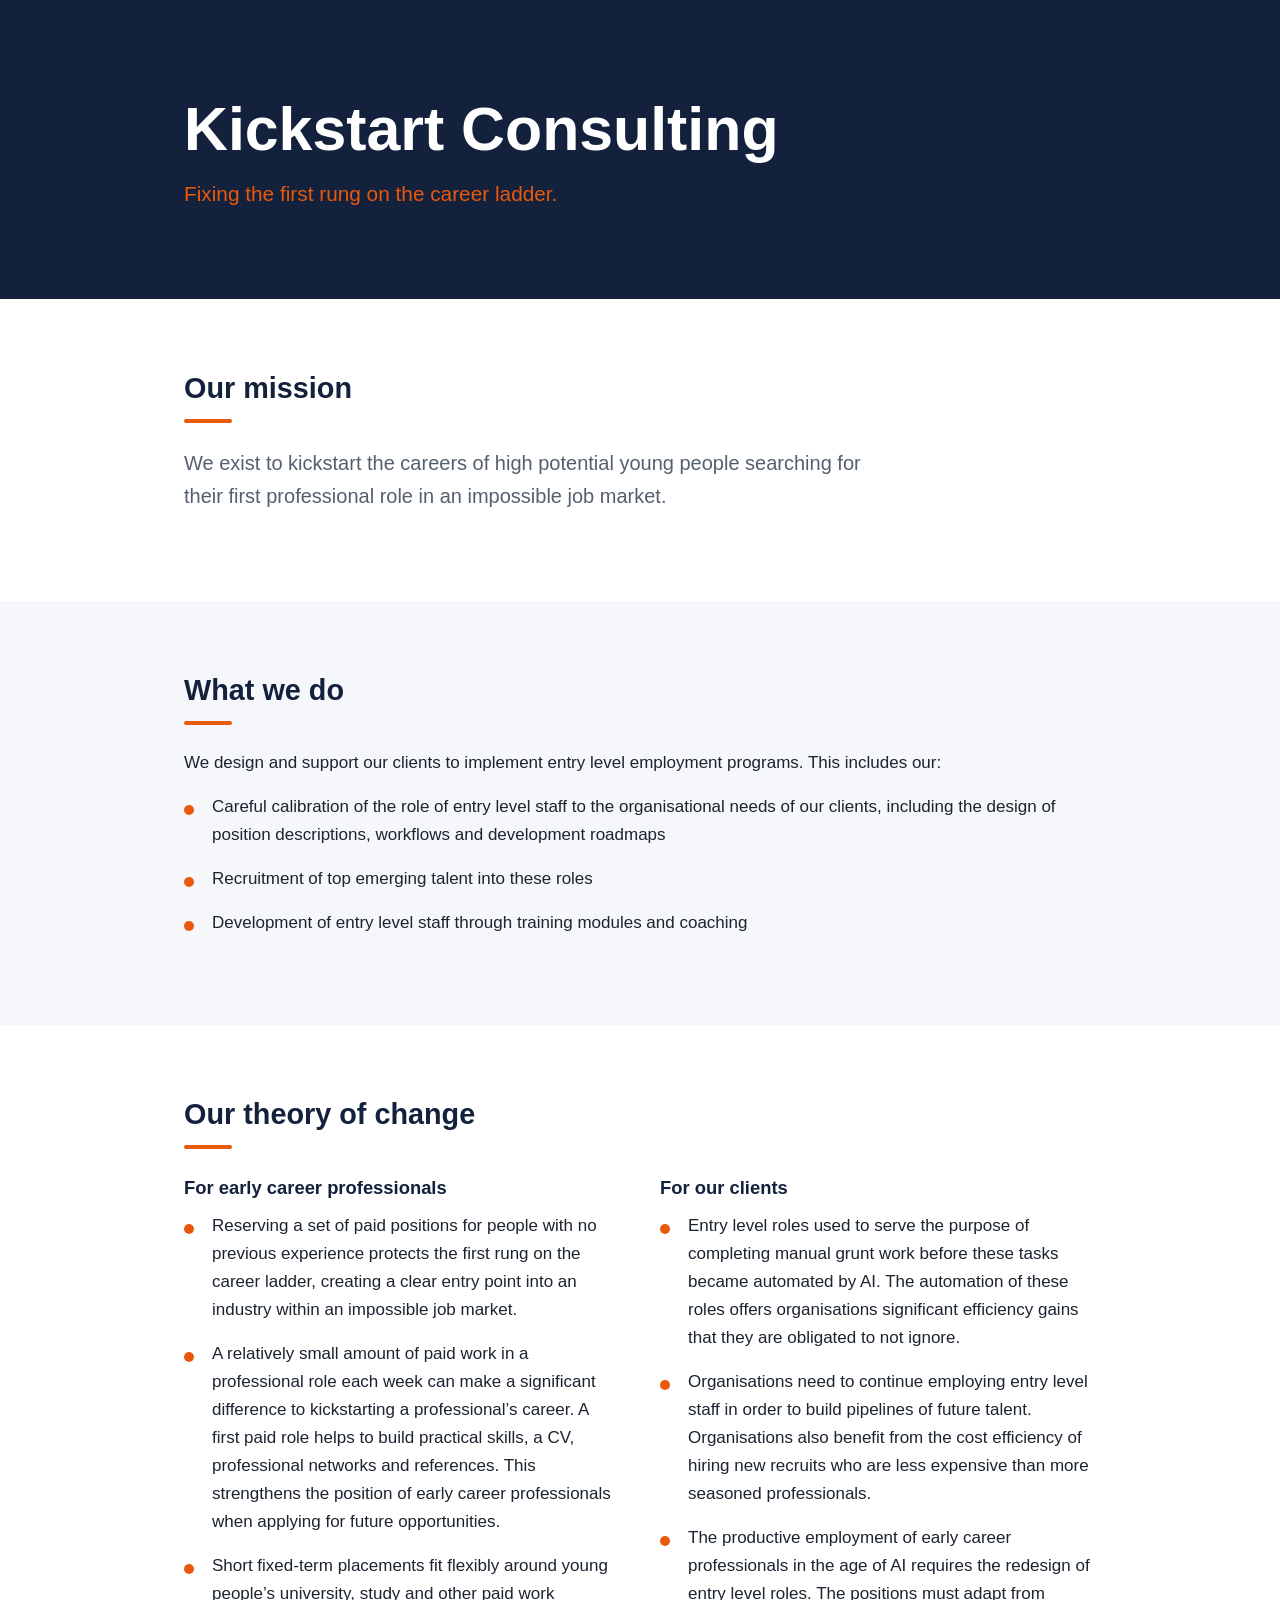
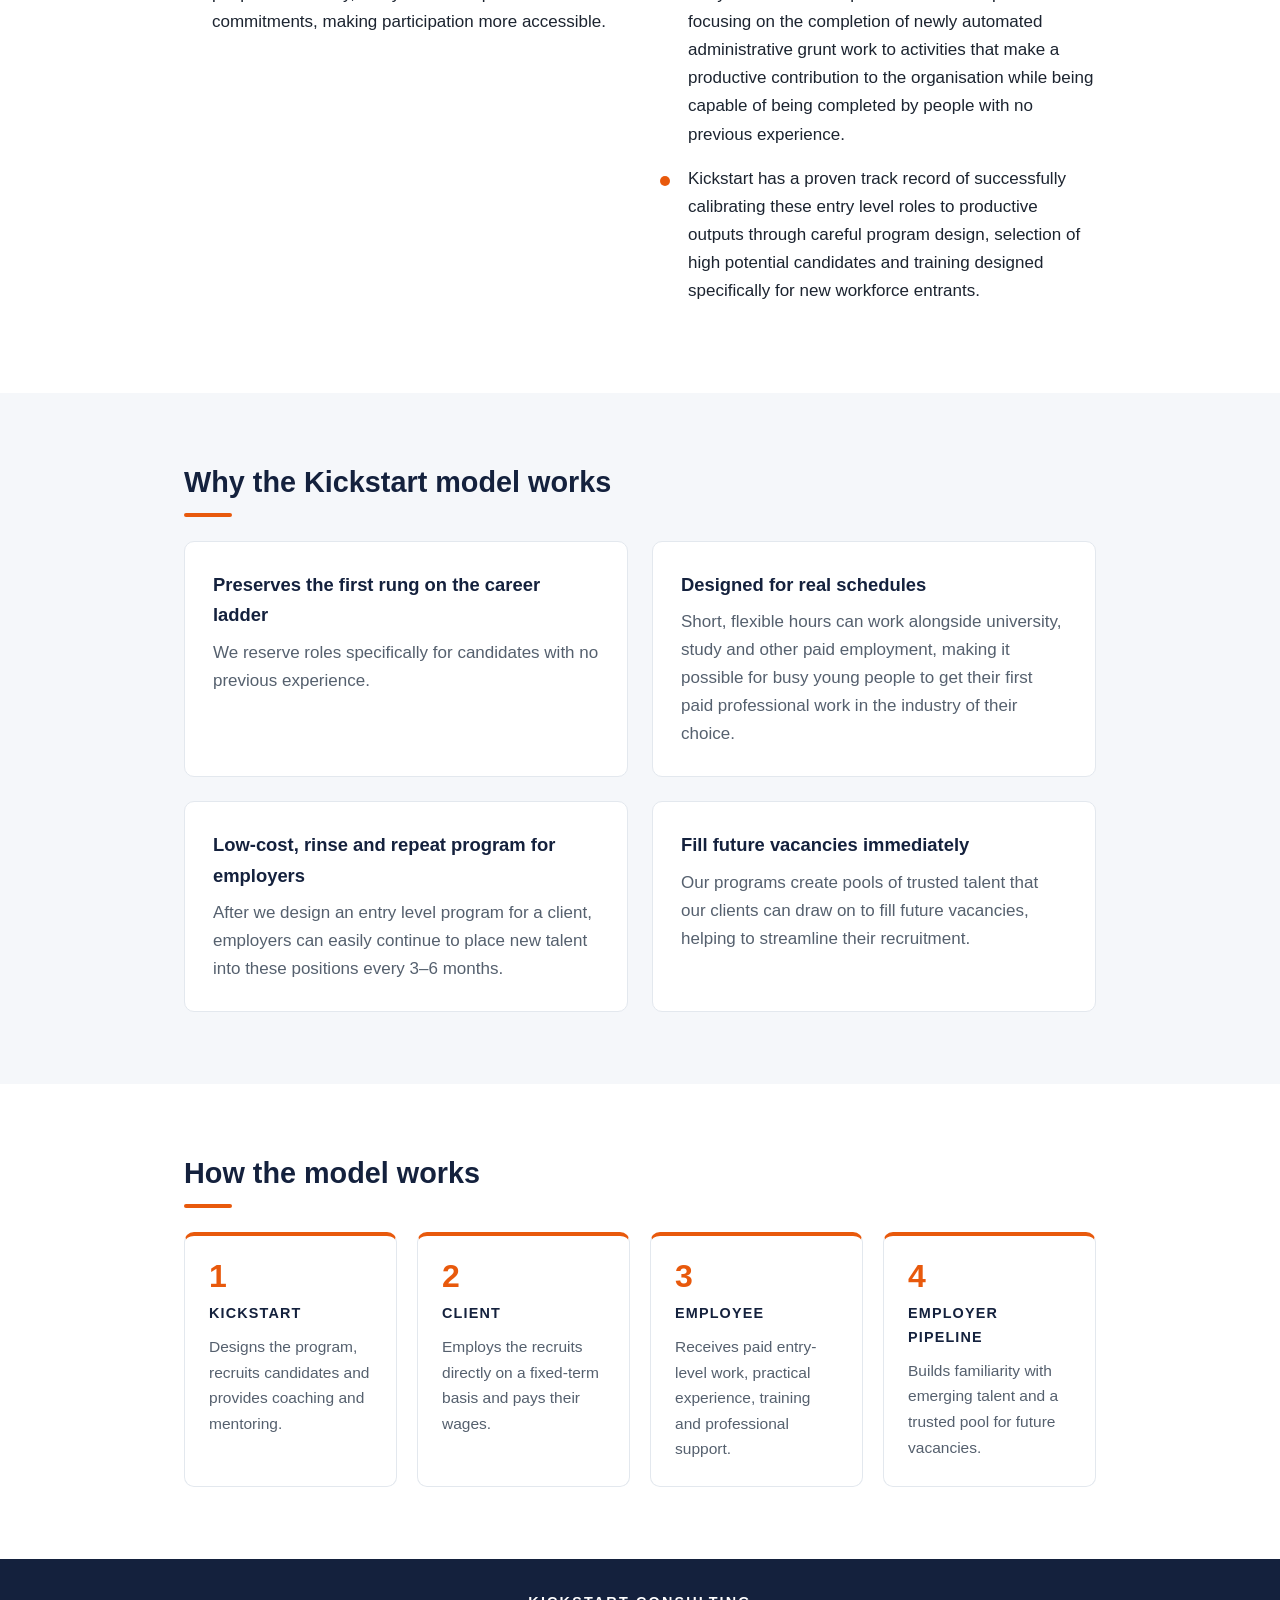
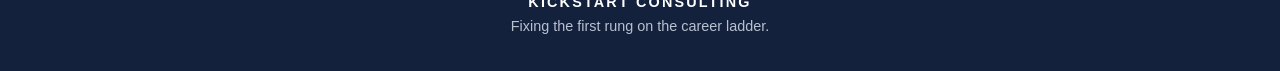
<file: files/index.html>
<!DOCTYPE html>
<html lang="en-AU">
<head>
<meta charset="UTF-8">
<meta name="viewport" content="width=device-width, initial-scale=1">
<title>Kickstart Consulting | Fixing the first rung on the career ladder</title>
<meta name="description" content="Kickstart Consulting designs and supports entry level employment programs that kickstart the careers of high potential young people.">
<link rel="stylesheet" href="style.css">
</head>
<body>

<header class="hero">
  <div class="container">
    <h1>Kickstart Consulting</h1>
    <p class="tagline">Fixing the first rung on the career ladder.</p>
  </div>
</header>

<main>

  <section>
    <div class="container">
      <h2>Our mission</h2>
      <p class="lead">We exist to kickstart the careers of high potential young people searching for their first professional role in an impossible job market.</p>
    </div>
  </section>

  <section class="alt">
    <div class="container">
      <h2>What we do</h2>
      <p>We design and support our clients to implement entry level employment programs. This includes our:</p>
      <ul class="list">
        <li>Careful calibration of the role of entry level staff to the organisational needs of our clients, including the design of position descriptions, workflows and development roadmaps</li>
        <li>Recruitment of top emerging talent into these roles</li>
        <li>Development of entry level staff through training modules and coaching</li>
      </ul>
    </div>
  </section>

  <section>
    <div class="container">
      <h2>Our theory of change</h2>
      <div class="columns">
        <div>
          <h3>For early career professionals</h3>
          <ul class="list">
            <li>Reserving a set of paid positions for people with no previous experience protects the first rung on the career ladder, creating a clear entry point into an industry within an impossible job market.</li>
            <li>A relatively small amount of paid work in a professional role each week can make a significant difference to kickstarting a professional’s career. A first paid role helps to build practical skills, a CV, professional networks and references. This strengthens the position of early career professionals when applying for future opportunities.</li>
            <li>Short fixed-term placements fit flexibly around young people’s university, study and other paid work commitments, making participation more accessible.</li>
          </ul>
        </div>
        <div>
          <h3>For our clients</h3>
          <ul class="list">
            <li>Entry level roles used to serve the purpose of completing manual grunt work before these tasks became automated by AI. The automation of these roles offers organisations significant efficiency gains that they are obligated to not ignore.</li>
            <li>Organisations need to continue employing entry level staff in order to build pipelines of future talent. Organisations also benefit from the cost efficiency of hiring new recruits who are less expensive than more seasoned professionals.</li>
            <li>The productive employment of early career professionals in the age of AI requires the redesign of entry level roles. The positions must adapt from focusing on the completion of newly automated administrative grunt work to activities that make a productive contribution to the organisation while being capable of being completed by people with no previous experience.</li>
            <li>Kickstart has a proven track record of successfully calibrating these entry level roles to productive outputs through careful program design, selection of high potential candidates and training designed specifically for new workforce entrants.</li>
          </ul>
        </div>
      </div>
    </div>
  </section>

  <section class="alt">
    <div class="container">
      <h2>Why the Kickstart model works</h2>
      <div class="card-grid">
        <div class="card">
          <h3>Preserves the first rung on the career ladder</h3>
          <p>We reserve roles specifically for candidates with no previous experience.</p>
        </div>
        <div class="card">
          <h3>Designed for real schedules</h3>
          <p>Short, flexible hours can work alongside university, study and other paid employment, making it possible for busy young people to get their first paid professional work in the industry of their choice.</p>
        </div>
        <div class="card">
          <h3>Low-cost, rinse and repeat program for employers</h3>
          <p>After we design an entry level program for a client, employers can easily continue to place new talent into these positions every 3–6 months.</p>
        </div>
        <div class="card">
          <h3>Fill future vacancies immediately</h3>
          <p>Our programs create pools of trusted talent that our clients can draw on to fill future vacancies, helping to streamline their recruitment.</p>
        </div>
      </div>
    </div>
  </section>

  <section>
    <div class="container">
      <h2>How the model works</h2>
      <div class="steps">
        <div class="step">
          <div class="num">1</div>
          <div class="title">KICKSTART</div>
          <p>Designs the program, recruits candidates and provides coaching and mentoring.</p>
        </div>
        <div class="step">
          <div class="num">2</div>
          <div class="title">CLIENT</div>
          <p>Employs the recruits directly on a fixed-term basis and pays their wages.</p>
        </div>
        <div class="step">
          <div class="num">3</div>
          <div class="title">EMPLOYEE</div>
          <p>Receives paid entry-level work, practical experience, training and professional support.</p>
        </div>
        <div class="step">
          <div class="num">4</div>
          <div class="title">EMPLOYER PIPELINE</div>
          <p>Builds familiarity with emerging talent and a trusted pool for future vacancies.</p>
        </div>
      </div>
    </div>
  </section>

</main>

<footer>
  <div class="container">
    <strong>KICKSTART CONSULTING</strong><br>
    Fixing the first rung on the career ladder.
  </div>
</footer>

</body>
</html>
</file>
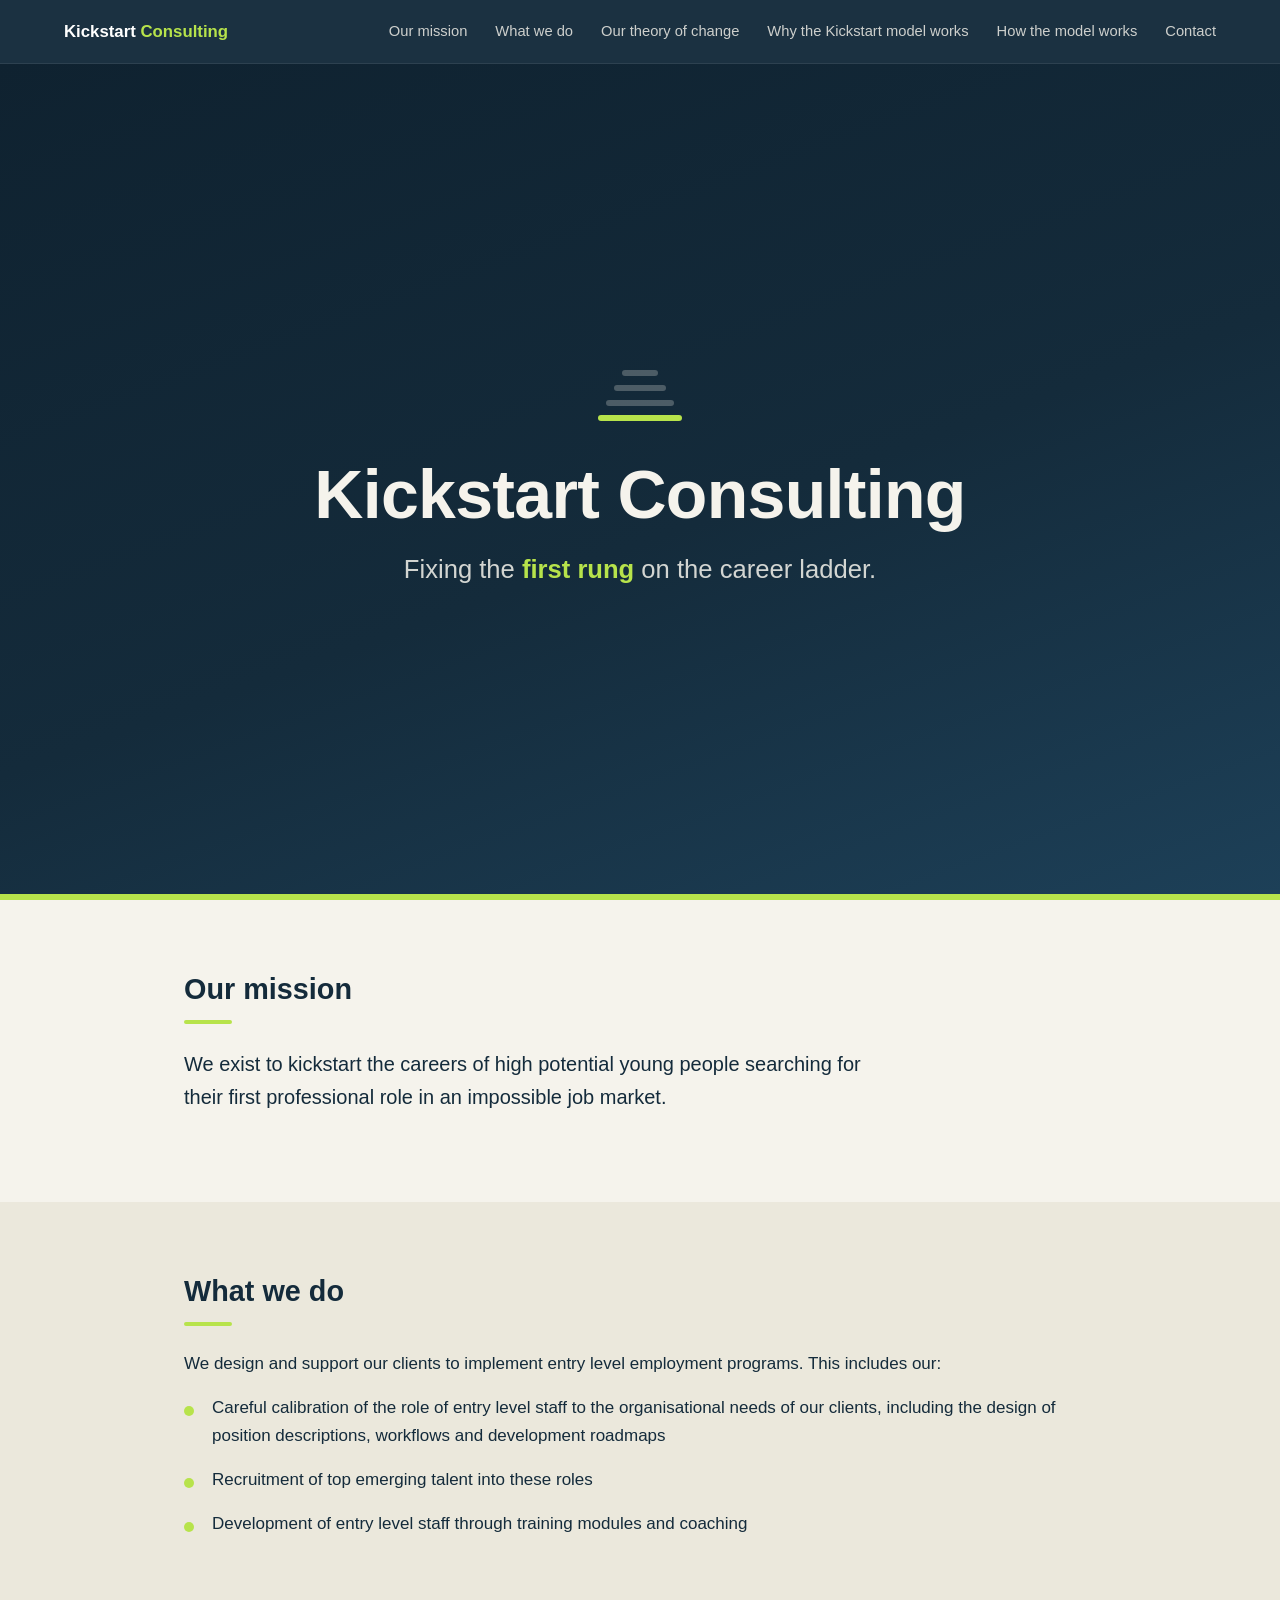
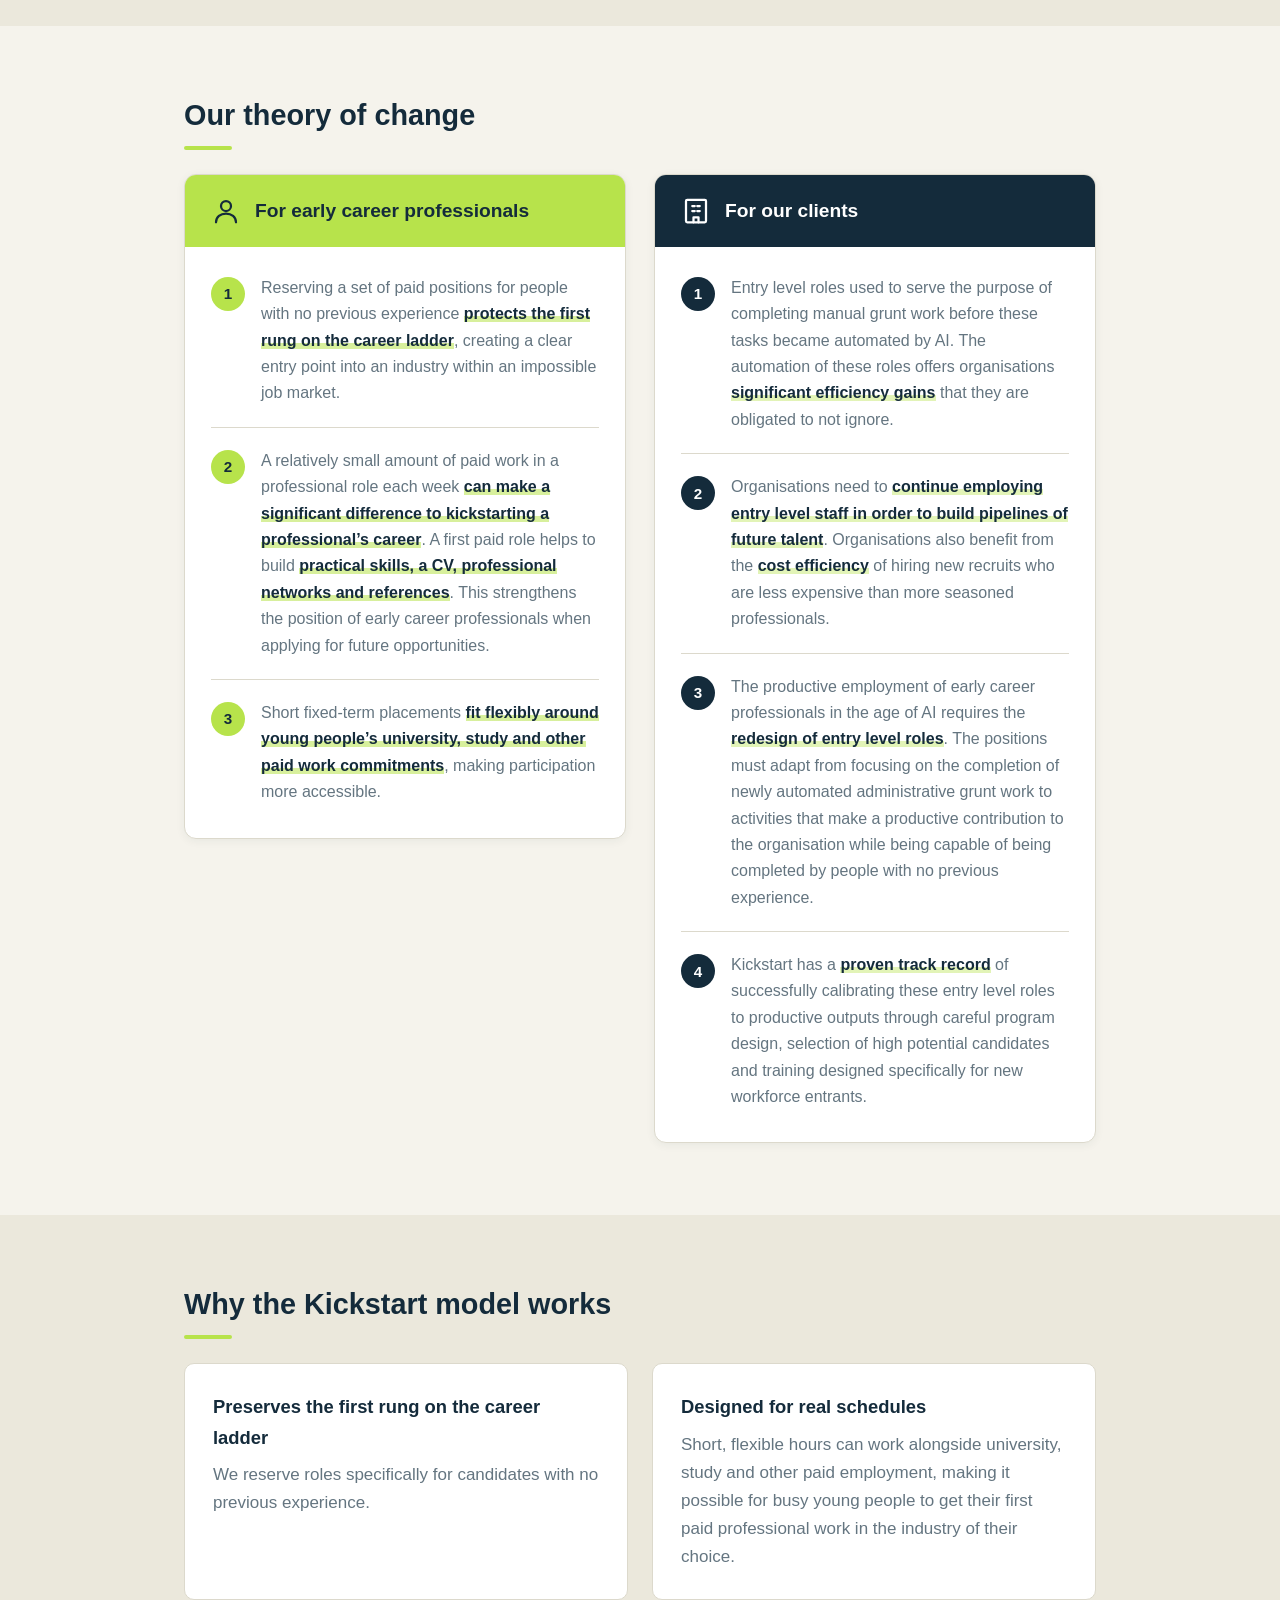
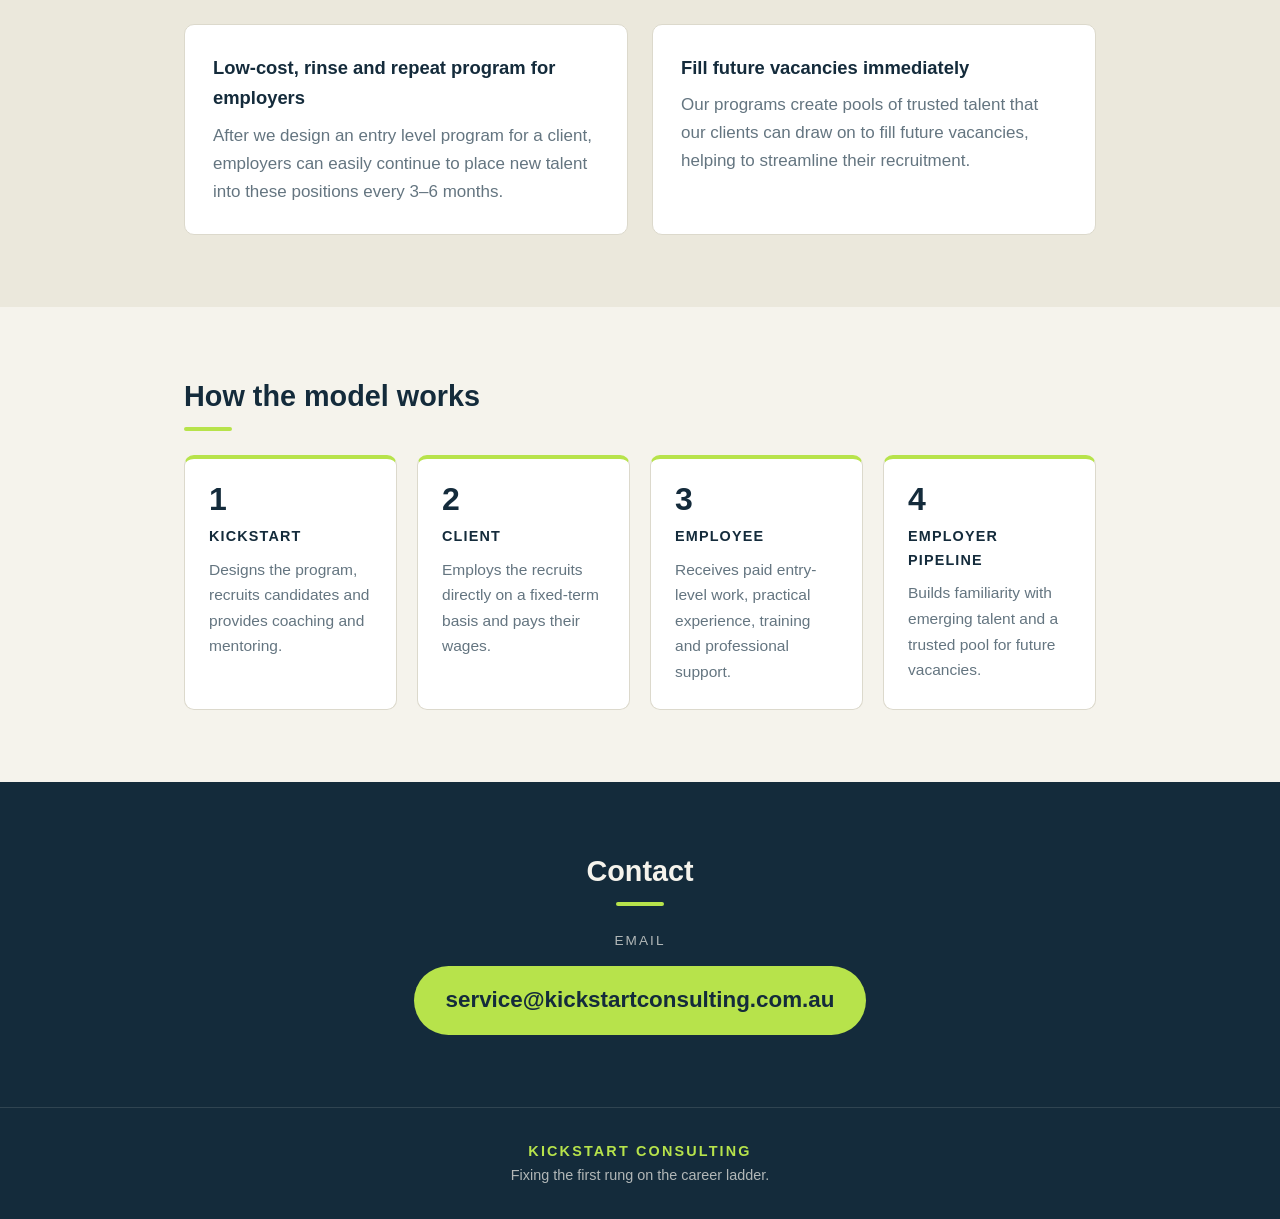
<file: kickstart-website 2/index.html>
<!DOCTYPE html>
<html lang="en-AU">
<head>
<meta charset="UTF-8">
<meta name="viewport" content="width=device-width, initial-scale=1">
<title>Kickstart Consulting | Fixing the first rung on the career ladder</title>
<meta name="description" content="Kickstart Consulting designs and supports entry level employment programs that kickstart the careers of high potential young people.">
<link rel="stylesheet" href="style.css">
</head>
<body>

<nav class="topnav" aria-label="Main">
  <div class="bar">
    <a class="logo" href="#top">Kickstart <span>Consulting</span></a>
    <input type="checkbox" id="menu-toggle" aria-hidden="true">
    <label class="burger" for="menu-toggle" aria-label="Toggle menu"><i></i></label>
    <ul>
      <li><a href="#mission">Our mission</a></li>
      <li><a href="#what-we-do">What we do</a></li>
      <li><a href="#theory-of-change">Our theory of change</a></li>
      <li><a href="#why-it-works">Why the Kickstart model works</a></li>
      <li><a href="#how-it-works">How the model works</a></li>
      <li><a href="#contact">Contact</a></li>
    </ul>
  </div>
</nav>

<header class="hero" id="top">
  <div class="container">
    <div class="rungs" aria-hidden="true"><span></span><span></span><span></span><span></span></div>
    <h1>Kickstart Consulting</h1>
    <p class="tagline">Fixing the <em>first rung</em> on the career ladder.</p>
  </div>
</header>

<main>

  <section id="mission">
    <div class="container">
      <h2>Our mission</h2>
      <p class="lead">We exist to kickstart the careers of high potential young people searching for their first professional role in an impossible job market.</p>
    </div>
  </section>

  <section id="what-we-do" class="alt">
    <div class="container">
      <h2>What we do</h2>
      <p>We design and support our clients to implement entry level employment programs. This includes our:</p>
      <ul class="list">
        <li>Careful calibration of the role of entry level staff to the organisational needs of our clients, including the design of position descriptions, workflows and development roadmaps</li>
        <li>Recruitment of top emerging talent into these roles</li>
        <li>Development of entry level staff through training modules and coaching</li>
      </ul>
    </div>
  </section>

  <section id="theory-of-change">
    <div class="container">
      <h2>Our theory of change</h2>
      <div class="toc">
        <div class="panel panel-people">
          <div class="panel-head">
            <svg viewBox="0 0 24 24" width="30" height="30" fill="none" stroke="currentColor" stroke-width="1.8" stroke-linecap="round" stroke-linejoin="round" aria-hidden="true"><circle cx="12" cy="8" r="4"/><path d="M4 21c0-4.4 3.6-7 8-7s8 2.6 8 7"/></svg>
            <h3>For early career professionals</h3>
          </div>
          <ol class="points">
            <li><span class="n">1</span><p>Reserving a set of paid positions for people with no previous experience <strong>protects the first rung on the career ladder</strong>, creating a clear entry point into an industry within an impossible job market.</p></li>
            <li><span class="n">2</span><p>A relatively small amount of paid work in a professional role each week <strong>can make a significant difference to kickstarting a professional’s career</strong>. A first paid role helps to build <strong>practical skills, a CV, professional networks and references</strong>. This strengthens the position of early career professionals when applying for future opportunities.</p></li>
            <li><span class="n">3</span><p>Short fixed-term placements <strong>fit flexibly around young people’s university, study and other paid work commitments</strong>, making participation more accessible.</p></li>
          </ol>
        </div>

        <div class="panel panel-clients">
          <div class="panel-head">
            <svg viewBox="0 0 24 24" width="30" height="30" fill="none" stroke="currentColor" stroke-width="1.8" stroke-linecap="round" stroke-linejoin="round" aria-hidden="true"><rect x="4" y="3" width="16" height="18" rx="1"/><path d="M9 8h2M13 8h2M9 12h2M13 12h2M10 21v-4h4v4"/></svg>
            <h3>For our clients</h3>
          </div>
          <ol class="points">
            <li><span class="n">1</span><p>Entry level roles used to serve the purpose of completing manual grunt work before these tasks became automated by AI. The automation of these roles offers organisations <strong>significant efficiency gains</strong> that they are obligated to not ignore.</p></li>
            <li><span class="n">2</span><p>Organisations need to <strong>continue employing entry level staff in order to build pipelines of future talent</strong>. Organisations also benefit from the <strong>cost efficiency</strong> of hiring new recruits who are less expensive than more seasoned professionals.</p></li>
            <li><span class="n">3</span><p>The productive employment of early career professionals in the age of AI requires the <strong>redesign of entry level roles</strong>. The positions must adapt from focusing on the completion of newly automated administrative grunt work to activities that make a productive contribution to the organisation while being capable of being completed by people with no previous experience.</p></li>
            <li><span class="n">4</span><p>Kickstart has a <strong>proven track record</strong> of successfully calibrating these entry level roles to productive outputs through careful program design, selection of high potential candidates and training designed specifically for new workforce entrants.</p></li>
          </ol>
        </div>
      </div>
    </div>
  </section>

  <section id="why-it-works" class="alt">
    <div class="container">
      <h2>Why the Kickstart model works</h2>
      <div class="card-grid">
        <div class="card">
          <h3>Preserves the first rung on the career ladder</h3>
          <p>We reserve roles specifically for candidates with no previous experience.</p>
        </div>
        <div class="card">
          <h3>Designed for real schedules</h3>
          <p>Short, flexible hours can work alongside university, study and other paid employment, making it possible for busy young people to get their first paid professional work in the industry of their choice.</p>
        </div>
        <div class="card">
          <h3>Low-cost, rinse and repeat program for employers</h3>
          <p>After we design an entry level program for a client, employers can easily continue to place new talent into these positions every 3–6 months.</p>
        </div>
        <div class="card">
          <h3>Fill future vacancies immediately</h3>
          <p>Our programs create pools of trusted talent that our clients can draw on to fill future vacancies, helping to streamline their recruitment.</p>
        </div>
      </div>
    </div>
  </section>

  <section id="how-it-works">
    <div class="container">
      <h2>How the model works</h2>
      <div class="steps">
        <div class="step">
          <div class="num">1</div>
          <div class="title">KICKSTART</div>
          <p>Designs the program, recruits candidates and provides coaching and mentoring.</p>
        </div>
        <div class="step">
          <div class="num">2</div>
          <div class="title">CLIENT</div>
          <p>Employs the recruits directly on a fixed-term basis and pays their wages.</p>
        </div>
        <div class="step">
          <div class="num">3</div>
          <div class="title">EMPLOYEE</div>
          <p>Receives paid entry-level work, practical experience, training and professional support.</p>
        </div>
        <div class="step">
          <div class="num">4</div>
          <div class="title">EMPLOYER PIPELINE</div>
          <p>Builds familiarity with emerging talent and a trusted pool for future vacancies.</p>
        </div>
      </div>
    </div>
  </section>

  <section class="contact" id="contact">
    <div class="container">
      <h2>Contact</h2>
      <p class="label">Email</p>
      <a class="email" href="mailto:service@kickstartconsulting.com.au">service@kickstartconsulting.com.au</a>
    </div>
  </section>

</main>

<footer>
  <div class="container">
    <strong>KICKSTART CONSULTING</strong><br>
    Fixing the first rung on the career ladder.
  </div>
</footer>

<script src="script.js" defer></script>
</body>
</html>
</file>
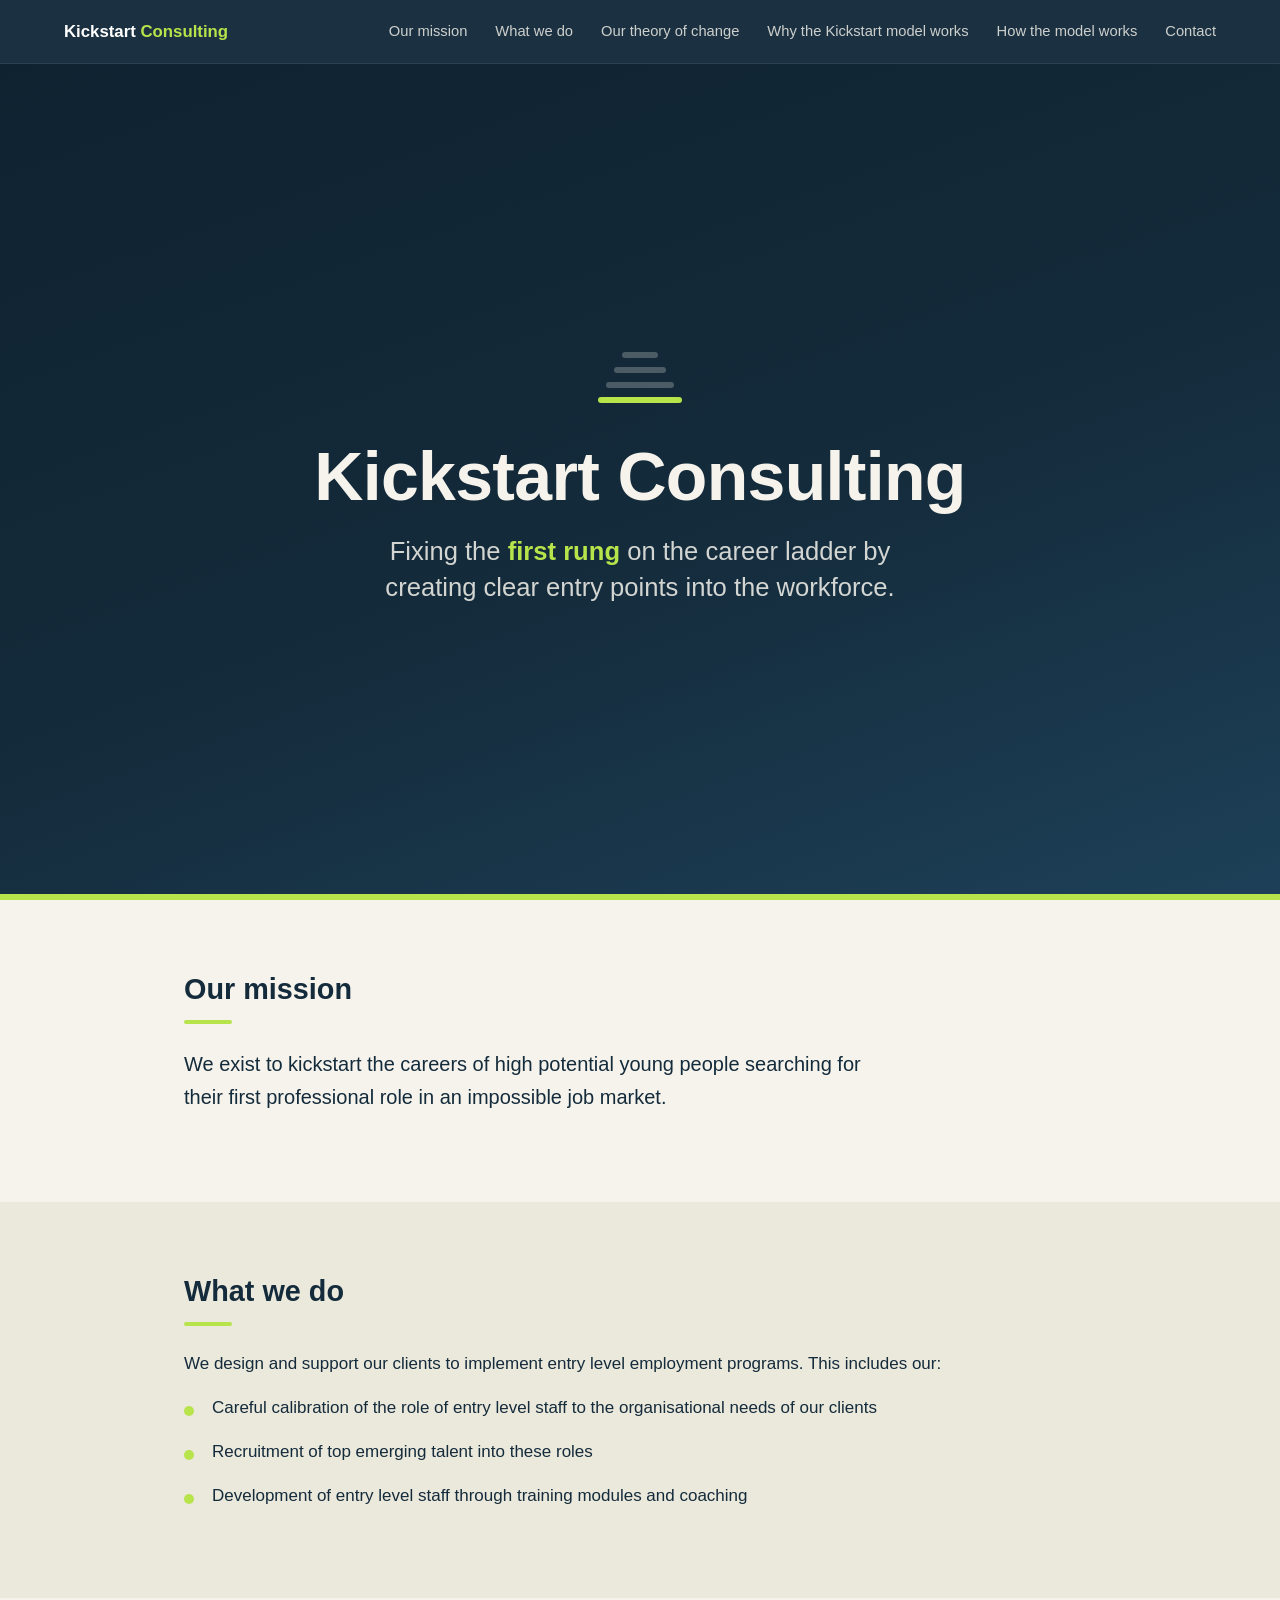
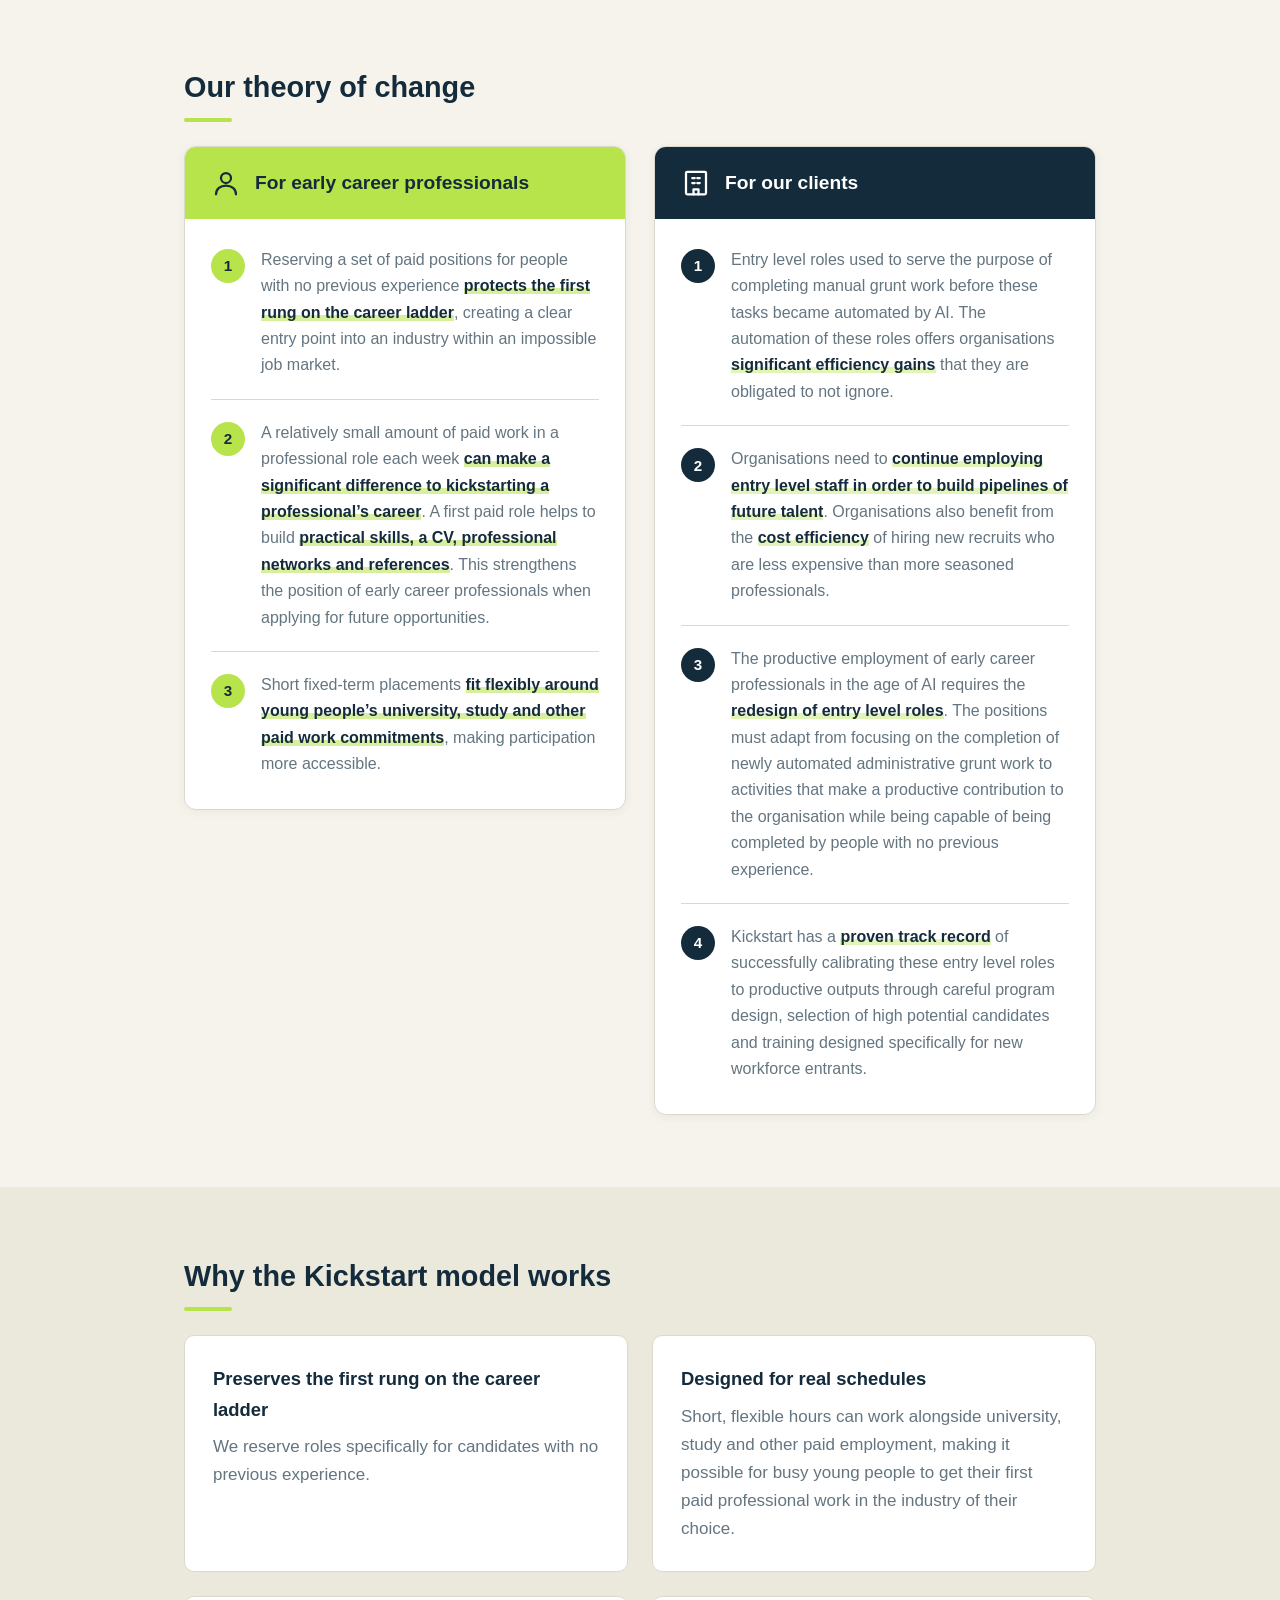
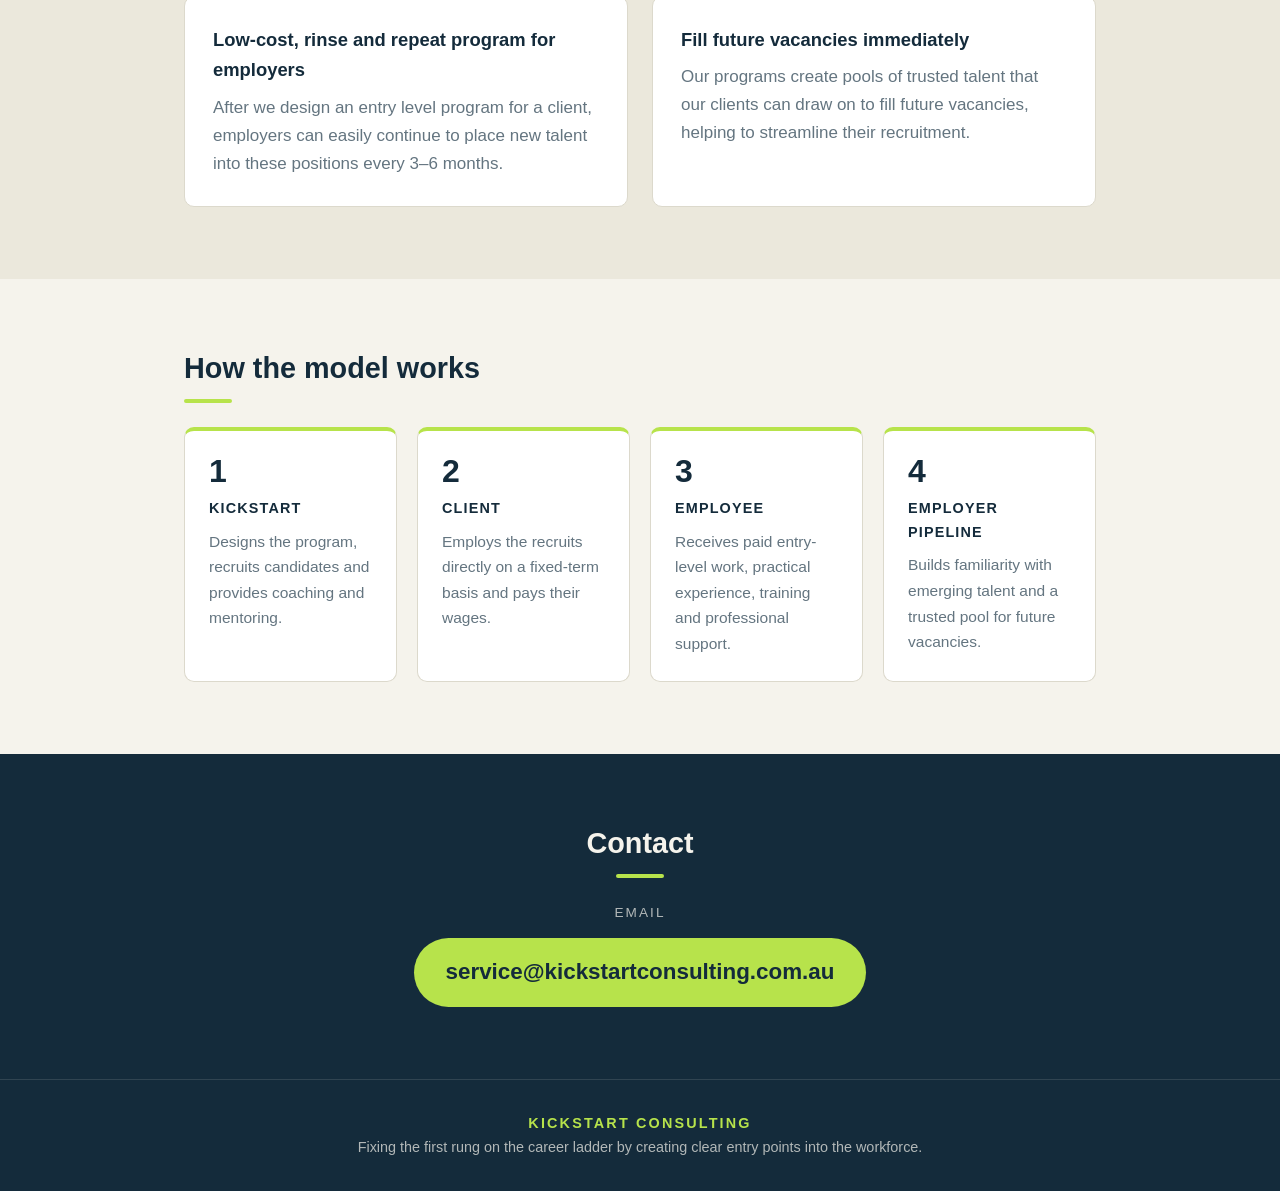
<file: kickstart-website 3/index.html>
<!DOCTYPE html>
<html lang="en-AU">
<head>
<meta charset="UTF-8">
<meta name="viewport" content="width=device-width, initial-scale=1">
<title>Kickstart Consulting | Fixing the first rung on the career ladder</title>
<meta name="description" content="Kickstart Consulting designs and supports entry level employment programs that kickstart the careers of high potential young people.">
<link rel="stylesheet" href="style.css">
</head>
<body>

<nav class="topnav" aria-label="Main">
  <div class="bar">
    <a class="logo" href="#top">Kickstart <span>Consulting</span></a>
    <input type="checkbox" id="menu-toggle" aria-hidden="true">
    <label class="burger" for="menu-toggle" aria-label="Toggle menu"><i></i></label>
    <ul>
      <li><a href="#mission">Our mission</a></li>
      <li><a href="#what-we-do">What we do</a></li>
      <li><a href="#theory-of-change">Our theory of change</a></li>
      <li><a href="#why-it-works">Why the Kickstart model works</a></li>
      <li><a href="#how-it-works">How the model works</a></li>
      <li><a href="#contact">Contact</a></li>
    </ul>
  </div>
</nav>

<header class="hero" id="top">
  <div class="container">
    <div class="rungs" aria-hidden="true"><span></span><span></span><span></span><span></span></div>
    <h1>Kickstart Consulting</h1>
    <p class="tagline">Fixing the <em>first rung</em> on the career ladder by creating clear entry points into the workforce.</p>
  </div>
</header>

<main>

  <section id="mission">
    <div class="container">
      <h2>Our mission</h2>
      <p class="lead">We exist to kickstart the careers of high potential young people searching for their first professional role in an impossible job market.</p>
    </div>
  </section>

  <section id="what-we-do" class="alt">
    <div class="container">
      <h2>What we do</h2>
      <p>We design and support our clients to implement entry level employment programs. This includes our:</p>
      <ul class="list">
        <li>Careful calibration of the role of entry level staff to the organisational needs of our clients</li>
        <li>Recruitment of top emerging talent into these roles</li>
        <li>Development of entry level staff through training modules and coaching</li>
      </ul>
    </div>
  </section>

  <section id="theory-of-change">
    <div class="container">
      <h2>Our theory of change</h2>
      <div class="toc">
        <div class="panel panel-people">
          <div class="panel-head">
            <svg viewBox="0 0 24 24" width="30" height="30" fill="none" stroke="currentColor" stroke-width="1.8" stroke-linecap="round" stroke-linejoin="round" aria-hidden="true"><circle cx="12" cy="8" r="4"/><path d="M4 21c0-4.4 3.6-7 8-7s8 2.6 8 7"/></svg>
            <h3>For early career professionals</h3>
          </div>
          <ol class="points">
            <li><span class="n">1</span><p>Reserving a set of paid positions for people with no previous experience <strong>protects the first rung on the career ladder</strong>, creating a clear entry point into an industry within an impossible job market.</p></li>
            <li><span class="n">2</span><p>A relatively small amount of paid work in a professional role each week <strong>can make a significant difference to kickstarting a professional’s career</strong>. A first paid role helps to build <strong>practical skills, a CV, professional networks and references</strong>. This strengthens the position of early career professionals when applying for future opportunities.</p></li>
            <li><span class="n">3</span><p>Short fixed-term placements <strong>fit flexibly around young people’s university, study and other paid work commitments</strong>, making participation more accessible.</p></li>
          </ol>
        </div>

        <div class="panel panel-clients">
          <div class="panel-head">
            <svg viewBox="0 0 24 24" width="30" height="30" fill="none" stroke="currentColor" stroke-width="1.8" stroke-linecap="round" stroke-linejoin="round" aria-hidden="true"><rect x="4" y="3" width="16" height="18" rx="1"/><path d="M9 8h2M13 8h2M9 12h2M13 12h2M10 21v-4h4v4"/></svg>
            <h3>For our clients</h3>
          </div>
          <ol class="points">
            <li><span class="n">1</span><p>Entry level roles used to serve the purpose of completing manual grunt work before these tasks became automated by AI. The automation of these roles offers organisations <strong>significant efficiency gains</strong> that they are obligated to not ignore.</p></li>
            <li><span class="n">2</span><p>Organisations need to <strong>continue employing entry level staff in order to build pipelines of future talent</strong>. Organisations also benefit from the <strong>cost efficiency</strong> of hiring new recruits who are less expensive than more seasoned professionals.</p></li>
            <li><span class="n">3</span><p>The productive employment of early career professionals in the age of AI requires the <strong>redesign of entry level roles</strong>. The positions must adapt from focusing on the completion of newly automated administrative grunt work to activities that make a productive contribution to the organisation while being capable of being completed by people with no previous experience.</p></li>
            <li><span class="n">4</span><p>Kickstart has a <strong>proven track record</strong> of successfully calibrating these entry level roles to productive outputs through careful program design, selection of high potential candidates and training designed specifically for new workforce entrants.</p></li>
          </ol>
        </div>
      </div>
    </div>
  </section>

  <section id="why-it-works" class="alt">
    <div class="container">
      <h2>Why the Kickstart model works</h2>
      <div class="card-grid">
        <div class="card">
          <h3>Preserves the first rung on the career ladder</h3>
          <p>We reserve roles specifically for candidates with no previous experience.</p>
        </div>
        <div class="card">
          <h3>Designed for real schedules</h3>
          <p>Short, flexible hours can work alongside university, study and other paid employment, making it possible for busy young people to get their first paid professional work in the industry of their choice.</p>
        </div>
        <div class="card">
          <h3>Low-cost, rinse and repeat program for employers</h3>
          <p>After we design an entry level program for a client, employers can easily continue to place new talent into these positions every 3–6 months.</p>
        </div>
        <div class="card">
          <h3>Fill future vacancies immediately</h3>
          <p>Our programs create pools of trusted talent that our clients can draw on to fill future vacancies, helping to streamline their recruitment.</p>
        </div>
      </div>
    </div>
  </section>

  <section id="how-it-works">
    <div class="container">
      <h2>How the model works</h2>
      <div class="steps">
        <div class="step">
          <div class="num">1</div>
          <div class="title">KICKSTART</div>
          <p>Designs the program, recruits candidates and provides coaching and mentoring.</p>
        </div>
        <div class="step">
          <div class="num">2</div>
          <div class="title">CLIENT</div>
          <p>Employs the recruits directly on a fixed-term basis and pays their wages.</p>
        </div>
        <div class="step">
          <div class="num">3</div>
          <div class="title">EMPLOYEE</div>
          <p>Receives paid entry-level work, practical experience, training and professional support.</p>
        </div>
        <div class="step">
          <div class="num">4</div>
          <div class="title">EMPLOYER PIPELINE</div>
          <p>Builds familiarity with emerging talent and a trusted pool for future vacancies.</p>
        </div>
      </div>
    </div>
  </section>

  <section class="contact" id="contact">
    <div class="container">
      <h2>Contact</h2>
      <p class="label">Email</p>
      <a class="email" href="mailto:service@kickstartconsulting.com.au">service@kickstartconsulting.com.au</a>
    </div>
  </section>

</main>

<footer>
  <div class="container">
    <strong>KICKSTART CONSULTING</strong><br>
    Fixing the first rung on the career ladder by creating clear entry points into the workforce.
  </div>
</footer>

<script src="script.js" defer></script>
</body>
</html>
</file>
<file: files/style.css>
:root {
    --bg: #ffffff;
    --bg-alt: #f5f7fa;
    --text: #1c2430;
    --muted: #55606e;
    --accent: #e8590c;
    --accent-dark: #c2410c;
    --navy: #14213d;
    --border: #e3e8ee;
  }
  * { box-sizing: border-box; margin: 0; padding: 0; }
  html { scroll-behavior: smooth; }
  body {
    font-family: -apple-system, BlinkMacSystemFont, "Segoe UI", Roboto, Helvetica, Arial, sans-serif;
    color: var(--text);
    background: var(--bg);
    line-height: 1.65;
    font-size: 17px;
  }
  .container { max-width: 960px; margin: 0 auto; padding: 0 24px; }
  header.hero {
    background: var(--navy);
    color: #fff;
    padding: 96px 0 88px;
  }
  .hero h1 {
    font-size: clamp(2.2rem, 6vw, 3.8rem);
    line-height: 1.1;
    font-weight: 700;
    letter-spacing: 0;
    margin-bottom: 14px;
  }
  .hero .tagline {
    font-size: clamp(1rem, 2.4vw, 1.3rem);
    color: var(--accent);
    font-weight: 500;
    margin: 0;
  }
  section { padding: 72px 0; }
  section.alt { background: var(--bg-alt); }
  h2 {
    font-size: 1.8rem;
    line-height: 1.25;
    margin-bottom: 24px;
    color: var(--navy);
  }
  h2::after {
    content: "";
    display: block;
    width: 48px;
    height: 4px;
    background: var(--accent);
    margin-top: 12px;
    border-radius: 2px;
  }
  h3 {
    font-size: 1.15rem;
    color: var(--navy);
    margin-bottom: 8px;
  }
  p { margin-bottom: 16px; color: var(--text); }
  p.lead { font-size: 1.25rem; color: var(--muted); max-width: 720px; }
  ul.list { list-style: none; margin-top: 8px; }
  ul.list li {
    position: relative;
    padding-left: 28px;
    margin-bottom: 16px;
  }
  ul.list li::before {
    content: "";
    position: absolute;
    left: 0; top: 0.7em;
    width: 10px; height: 10px;
    background: var(--accent);
    border-radius: 50%;
  }
  .columns {
    display: grid;
    grid-template-columns: repeat(auto-fit, minmax(300px, 1fr));
    gap: 40px;
  }
  .card-grid {
    display: grid;
    grid-template-columns: repeat(auto-fit, minmax(380px, 1fr));
    gap: 24px;
    margin-top: 8px;
  }
  .card {
    background: #fff;
    border: 1px solid var(--border);
    border-radius: 10px;
    padding: 28px;
  }
  .card p { color: var(--muted); margin-bottom: 0; }
  .steps {
    display: grid;
    grid-template-columns: repeat(auto-fit, minmax(200px, 1fr));
    gap: 20px;
    margin-top: 8px;
  }
  .step {
    background: #fff;
    border: 1px solid var(--border);
    border-top: 4px solid var(--accent);
    border-radius: 10px;
    padding: 24px;
  }
  .step .num {
    font-size: 2rem;
    font-weight: 700;
    color: var(--accent);
    line-height: 1;
    margin-bottom: 10px;
  }
  .step .title {
    font-weight: 700;
    letter-spacing: 0.08em;
    font-size: 0.9rem;
    color: var(--navy);
    margin-bottom: 8px;
  }
  .step p { font-size: 0.97rem; color: var(--muted); margin-bottom: 0; }
  footer {
    background: var(--navy);
    color: #b8c1cf;
    padding: 32px 0;
    font-size: 0.9rem;
    text-align: center;
  }
  footer strong { color: #fff; letter-spacing: 0.15em; }
  @media (max-width: 480px) {
    .card-grid { grid-template-columns: 1fr; }
    section { padding: 56px 0; }
  }
</file>
<file: kickstart-website 2/style.css>
:root {
    --bg: #F5F3EC;        /* Warm white */
    --bg-alt: #EBE8DC;
    --text: #142B3B;      /* Deep navy */
    --muted: #647580;     /* Slate grey */
    --accent: #B7E34B;    /* Electric lime */
    --navy: #142B3B;      /* Deep navy */
    --border: #DCD9CC;
  }
  * { box-sizing: border-box; margin: 0; padding: 0; }
  html { scroll-behavior: smooth; }
  body {
    font-family: -apple-system, BlinkMacSystemFont, "Segoe UI", Roboto, Helvetica, Arial, sans-serif;
    color: var(--text);
    background: var(--bg);
    line-height: 1.65;
    font-size: 17px;
  }
  .container { max-width: 960px; margin: 0 auto; padding: 0 24px; }
  section, header.hero { scroll-margin-top: 64px; }
  .topnav {
    position: sticky;
    top: 0;
    z-index: 100;
    height: 64px;
    background: rgba(20,43,59,0.97);
    border-bottom: 1px solid rgba(255,255,255,0.08);
  }
  .topnav .bar {
    max-width: 1200px;
    height: 100%;
    margin: 0 auto;
    padding: 0 24px;
    display: flex;
    align-items: center;
    justify-content: space-between;
  }
  .topnav .logo {
    color: #fff;
    text-decoration: none;
    font-weight: 700;
    font-size: 1.05rem;
    white-space: nowrap;
  }
  .topnav .logo span { color: var(--accent); }
  .topnav ul { list-style: none; display: flex; gap: 28px; }
  .topnav ul a {
    color: rgba(245,243,236,0.82);
    text-decoration: none;
    font-size: 0.92rem;
    font-weight: 500;
    white-space: nowrap;
    padding: 6px 0;
    border-bottom: 2px solid transparent;
    transition: color .2s, border-color .2s;
  }
  .topnav ul a:hover, .topnav ul a:focus-visible { color: #fff; border-bottom-color: var(--accent); }
  .topnav input { display: none; }
  .topnav .burger { display: none; cursor: pointer; padding: 10px; }
  .topnav .burger i, .topnav .burger i::before, .topnav .burger i::after {
    display: block; width: 24px; height: 2px; background: #fff; position: relative; content: "";
  }
  .topnav .burger i::before { position: absolute; top: -7px; }
  .topnav .burger i::after { position: absolute; top: 7px; }
  @media (max-width: 1120px) {
    .topnav .burger { display: block; }
    .topnav ul {
      display: none;
      position: absolute;
      top: 64px; left: 0; right: 0;
      flex-direction: column;
      gap: 0;
      background: #142B3B;
      padding: 8px 24px 16px;
      border-bottom: 3px solid var(--accent);
    }
    .topnav input:checked ~ ul { display: flex; }
    .topnav ul a { display: block; padding: 14px 0; font-size: 1rem; border-bottom: 1px solid rgba(255,255,255,0.08); }
  }
  header.hero {
    background: linear-gradient(160deg, #0f2230 0%, #142B3B 55%, #1d4058 100%);
    color: #F5F3EC;
    padding: 48px 0;
    min-height: calc(100vh - 64px);
    min-height: calc(100svh - 64px);
    display: flex;
    align-items: center;
    justify-content: center;
    text-align: center;
    border-bottom: 6px solid var(--accent);
  }
  header.hero .container { width: 100%; }
  .rungs {
    display: flex;
    flex-direction: column;
    align-items: center;
    gap: 9px;
    margin-bottom: 36px;
  }
  .rungs span {
    display: block;
    height: 6px;
    border-radius: 3px;
    background: rgba(245,243,236,0.25);
  }
  .rungs span:nth-child(1) { width: 36px; }
  .rungs span:nth-child(2) { width: 52px; }
  .rungs span:nth-child(3) { width: 68px; }
  .rungs span:nth-child(4) { width: 84px; background: var(--accent); }
  .hero h1 {
    font-size: clamp(1.9rem, 8vw, 4.25rem);
    white-space: nowrap;
    line-height: 1.1;
    font-weight: 700;
    letter-spacing: -0.01em;
    margin-bottom: 20px;
  }
  .hero .tagline {
    font-size: clamp(1.05rem, 3.2vw, 1.6rem);
    color: rgba(245,243,236,0.85);
    font-weight: 400;
    line-height: 1.4;
    margin: 0;
  }
  .hero .tagline em {
    font-style: normal;
    color: var(--accent);
    font-weight: 600;
  }
  section { padding: 72px 0; }
  section.alt { background: var(--bg-alt); }
  h2 {
    font-size: 1.8rem;
    line-height: 1.25;
    margin-bottom: 24px;
    color: var(--navy);
  }
  h2::after {
    content: "";
    display: block;
    width: 48px;
    height: 4px;
    background: var(--accent);
    margin-top: 12px;
    border-radius: 2px;
  }
  h3 {
    font-size: 1.15rem;
    color: var(--navy);
    margin-bottom: 8px;
  }
  p { margin-bottom: 16px; color: var(--text); }
  p.lead { font-size: 1.25rem; color: var(--navy); max-width: 720px; }
  ul.list { list-style: none; margin-top: 8px; }
  ul.list li {
    position: relative;
    padding-left: 28px;
    margin-bottom: 16px;
  }
  ul.list li::before {
    content: "";
    position: absolute;
    left: 0; top: 0.7em;
    width: 10px; height: 10px;
    background: var(--accent);
    border-radius: 50%;
  }
  .columns {
    display: grid;
    grid-template-columns: repeat(auto-fit, minmax(300px, 1fr));
    gap: 40px;
  }
  .toc {
    display: grid;
    grid-template-columns: repeat(auto-fit, minmax(340px, 1fr));
    gap: 28px;
    align-items: start;
  }
  .panel {
    border: 1px solid var(--border);
    border-radius: 12px;
    overflow: hidden;
    background: #fff;
    box-shadow: 0 2px 10px rgba(20,43,59,0.06);
  }
  .panel-head {
    display: flex;
    align-items: center;
    gap: 14px;
    padding: 20px 26px;
    color: #fff;
  }
  .panel-head h3 { color: #fff; margin: 0; font-size: 1.2rem; }
  .panel-people .panel-head { background: var(--accent); color: var(--navy); }
  .panel-people .panel-head h3 { color: var(--navy); }
  .panel-clients .panel-head { background: var(--navy); }
  .points { list-style: none; padding: 8px 26px 12px; }
  .points li {
    display: flex;
    gap: 16px;
    padding: 20px 0;
    border-bottom: 1px solid var(--border);
  }
  .points li:last-child { border-bottom: none; }
  .points .n {
    flex: 0 0 34px;
    width: 34px; height: 34px;
    border-radius: 50%;
    display: flex; align-items: center; justify-content: center;
    font-weight: 700;
    font-size: 0.95rem;
    color: #fff;
    margin-top: 2px;
  }
  .panel-people .n { background: var(--accent); color: var(--navy); }
  .panel-clients .n { background: var(--navy); }
  .points p { margin: 0; font-size: 1rem; color: var(--muted); }
  .points strong { color: var(--text); font-weight: 700; }
  .panel-people .points strong { background: linear-gradient(transparent 62%, rgba(183,227,75,0.55) 62%); }
  .panel-clients .points strong { background: linear-gradient(transparent 62%, rgba(183,227,75,0.4) 62%); }
  @media (max-width: 480px) {
    .toc { grid-template-columns: 1fr; }
    .panel-head, .points { padding-left: 18px; padding-right: 18px; }
  }
  .card-grid {
    display: grid;
    grid-template-columns: repeat(auto-fit, minmax(380px, 1fr));
    gap: 24px;
    margin-top: 8px;
  }
  .card {
    background: #fff;
    border: 1px solid var(--border);
    border-radius: 10px;
    padding: 28px;
  }
  .card p { color: var(--muted); margin-bottom: 0; }
  .steps {
    display: grid;
    grid-template-columns: repeat(auto-fit, minmax(200px, 1fr));
    gap: 20px;
    margin-top: 8px;
  }
  .step {
    background: #fff;
    border: 1px solid var(--border);
    border-top: 4px solid var(--accent);
    border-radius: 10px;
    padding: 24px;
  }
  .step .num {
    font-size: 2rem;
    font-weight: 700;
    color: var(--navy);
    line-height: 1;
    margin-bottom: 10px;
  }
  .step .title {
    font-weight: 700;
    letter-spacing: 0.08em;
    font-size: 0.9rem;
    color: var(--navy);
    margin-bottom: 8px;
  }
  .step p { font-size: 0.97rem; color: var(--muted); margin-bottom: 0; }
  section.contact { background: var(--navy); text-align: center; }
  section.contact h2 { color: var(--bg); }
  section.contact h2::after { margin-left: auto; margin-right: auto; }
  .contact .label {
    color: rgba(245,243,236,0.7);
    font-size: 0.85rem;
    letter-spacing: 0.15em;
    text-transform: uppercase;
    margin-bottom: 14px;
  }
  .contact .email {
    display: inline-block;
    background: var(--accent);
    color: var(--navy);
    font-weight: 700;
    font-size: clamp(0.7rem, 3.7vw, 1.4rem);
    text-decoration: none;
    white-space: nowrap;
    padding: 16px clamp(14px, 4vw, 32px);
    border-radius: 999px;
    transition: transform .15s, box-shadow .15s;
  }
  .contact .email:hover, .contact .email:focus-visible {
    transform: translateY(-2px);
    box-shadow: 0 6px 18px rgba(0,0,0,0.25);
  }
  footer {
    border-top: 1px solid rgba(245,243,236,0.12);
    background: var(--navy);
    color: rgba(245,243,236,0.7);
    padding: 32px 0;
    font-size: 0.9rem;
    text-align: center;
  }
  footer strong { color: var(--accent); letter-spacing: 0.15em; }
  @media (max-width: 480px) {
    .card-grid { grid-template-columns: 1fr; }
    section { padding: 56px 0; }
  }
</file>
<file: kickstart-website 3/style.css>
:root {
    --bg: #F5F3EC;        /* Warm white */
    --bg-alt: #EBE8DC;
    --text: #142B3B;      /* Deep navy */
    --muted: #647580;     /* Slate grey */
    --accent: #B7E34B;    /* Electric lime */
    --navy: #142B3B;      /* Deep navy */
    --border: #DCD9CC;
  }
  * { box-sizing: border-box; margin: 0; padding: 0; }
  html { scroll-behavior: smooth; }
  body {
    font-family: -apple-system, BlinkMacSystemFont, "Segoe UI", Roboto, Helvetica, Arial, sans-serif;
    color: var(--text);
    background: var(--bg);
    line-height: 1.65;
    font-size: 17px;
  }
  .container { max-width: 960px; margin: 0 auto; padding: 0 24px; }
  section, header.hero { scroll-margin-top: 64px; }
  .topnav {
    position: sticky;
    top: 0;
    z-index: 100;
    height: 64px;
    background: rgba(20,43,59,0.97);
    border-bottom: 1px solid rgba(255,255,255,0.08);
  }
  .topnav .bar {
    max-width: 1200px;
    height: 100%;
    margin: 0 auto;
    padding: 0 24px;
    display: flex;
    align-items: center;
    justify-content: space-between;
  }
  .topnav .logo {
    color: #fff;
    text-decoration: none;
    font-weight: 700;
    font-size: 1.05rem;
    white-space: nowrap;
  }
  .topnav .logo span { color: var(--accent); }
  .topnav ul { list-style: none; display: flex; gap: 28px; }
  .topnav ul a {
    color: rgba(245,243,236,0.82);
    text-decoration: none;
    font-size: 0.92rem;
    font-weight: 500;
    white-space: nowrap;
    padding: 6px 0;
    border-bottom: 2px solid transparent;
    transition: color .2s, border-color .2s;
  }
  .topnav ul a:hover, .topnav ul a:focus-visible { color: #fff; border-bottom-color: var(--accent); }
  .topnav input { display: none; }
  .topnav .burger { display: none; cursor: pointer; padding: 10px; }
  .topnav .burger i, .topnav .burger i::before, .topnav .burger i::after {
    display: block; width: 24px; height: 2px; background: #fff; position: relative; content: "";
  }
  .topnav .burger i::before { position: absolute; top: -7px; }
  .topnav .burger i::after { position: absolute; top: 7px; }
  @media (max-width: 1120px) {
    .topnav .burger { display: block; }
    .topnav ul {
      display: none;
      position: absolute;
      top: 64px; left: 0; right: 0;
      flex-direction: column;
      gap: 0;
      background: #142B3B;
      padding: 8px 24px 16px;
      border-bottom: 3px solid var(--accent);
    }
    .topnav input:checked ~ ul { display: flex; }
    .topnav ul a { display: block; padding: 14px 0; font-size: 1rem; border-bottom: 1px solid rgba(255,255,255,0.08); }
  }
  header.hero {
    background: linear-gradient(160deg, #0f2230 0%, #142B3B 55%, #1d4058 100%);
    color: #F5F3EC;
    padding: 48px 0;
    min-height: calc(100vh - 64px);
    min-height: calc(100svh - 64px);
    display: flex;
    align-items: center;
    justify-content: center;
    text-align: center;
    border-bottom: 6px solid var(--accent);
  }
  header.hero .container { width: 100%; }
  .rungs {
    display: flex;
    flex-direction: column;
    align-items: center;
    gap: 9px;
    margin-bottom: 36px;
  }
  .rungs span {
    display: block;
    height: 6px;
    border-radius: 3px;
    background: rgba(245,243,236,0.25);
  }
  .rungs span:nth-child(1) { width: 36px; }
  .rungs span:nth-child(2) { width: 52px; }
  .rungs span:nth-child(3) { width: 68px; }
  .rungs span:nth-child(4) { width: 84px; background: var(--accent); }
  .hero h1 {
    font-size: clamp(1.9rem, 8vw, 4.25rem);
    white-space: nowrap;
    line-height: 1.1;
    font-weight: 700;
    letter-spacing: -0.01em;
    margin-bottom: 20px;
  }
  .hero .tagline {
    font-size: clamp(1.05rem, 3.2vw, 1.6rem);
    color: rgba(245,243,236,0.85);
    font-weight: 400;
    line-height: 1.4;
    max-width: 760px;
    margin: 0 auto;
    text-wrap: balance;
  }
  .hero .tagline em {
    font-style: normal;
    color: var(--accent);
    font-weight: 600;
  }
  section { padding: 72px 0; }
  section.alt { background: var(--bg-alt); }
  h2 {
    font-size: 1.8rem;
    line-height: 1.25;
    margin-bottom: 24px;
    color: var(--navy);
  }
  h2::after {
    content: "";
    display: block;
    width: 48px;
    height: 4px;
    background: var(--accent);
    margin-top: 12px;
    border-radius: 2px;
  }
  h3 {
    font-size: 1.15rem;
    color: var(--navy);
    margin-bottom: 8px;
  }
  p { margin-bottom: 16px; color: var(--text); }
  p.lead { font-size: 1.25rem; color: var(--navy); max-width: 720px; }
  ul.list { list-style: none; margin-top: 8px; }
  ul.list li {
    position: relative;
    padding-left: 28px;
    margin-bottom: 16px;
  }
  ul.list li::before {
    content: "";
    position: absolute;
    left: 0; top: 0.7em;
    width: 10px; height: 10px;
    background: var(--accent);
    border-radius: 50%;
  }
  .columns {
    display: grid;
    grid-template-columns: repeat(auto-fit, minmax(300px, 1fr));
    gap: 40px;
  }
  .toc {
    display: grid;
    grid-template-columns: repeat(auto-fit, minmax(340px, 1fr));
    gap: 28px;
    align-items: start;
  }
  .panel {
    border: 1px solid var(--border);
    border-radius: 12px;
    overflow: hidden;
    background: #fff;
    box-shadow: 0 2px 10px rgba(20,43,59,0.06);
  }
  .panel-head {
    display: flex;
    align-items: center;
    gap: 14px;
    padding: 20px 26px;
    color: #fff;
  }
  .panel-head h3 { color: #fff; margin: 0; font-size: 1.2rem; }
  .panel-people .panel-head { background: var(--accent); color: var(--navy); }
  .panel-people .panel-head h3 { color: var(--navy); }
  .panel-clients .panel-head { background: var(--navy); }
  .points { list-style: none; padding: 8px 26px 12px; }
  .points li {
    display: flex;
    gap: 16px;
    padding: 20px 0;
    border-bottom: 1px solid var(--border);
  }
  .points li:last-child { border-bottom: none; }
  .points .n {
    flex: 0 0 34px;
    width: 34px; height: 34px;
    border-radius: 50%;
    display: flex; align-items: center; justify-content: center;
    font-weight: 700;
    font-size: 0.95rem;
    color: #fff;
    margin-top: 2px;
  }
  .panel-people .n { background: var(--accent); color: var(--navy); }
  .panel-clients .n { background: var(--navy); }
  .points p { margin: 0; font-size: 1rem; color: var(--muted); }
  .points strong { color: var(--text); font-weight: 700; }
  .panel-people .points strong { background: linear-gradient(transparent 62%, rgba(183,227,75,0.55) 62%); }
  .panel-clients .points strong { background: linear-gradient(transparent 62%, rgba(183,227,75,0.4) 62%); }
  @media (max-width: 480px) {
    .toc { grid-template-columns: 1fr; }
    .panel-head, .points { padding-left: 18px; padding-right: 18px; }
  }
  .card-grid {
    display: grid;
    grid-template-columns: repeat(auto-fit, minmax(380px, 1fr));
    gap: 24px;
    margin-top: 8px;
  }
  .card {
    background: #fff;
    border: 1px solid var(--border);
    border-radius: 10px;
    padding: 28px;
  }
  .card p { color: var(--muted); margin-bottom: 0; }
  .steps {
    display: grid;
    grid-template-columns: repeat(auto-fit, minmax(200px, 1fr));
    gap: 20px;
    margin-top: 8px;
  }
  .step {
    background: #fff;
    border: 1px solid var(--border);
    border-top: 4px solid var(--accent);
    border-radius: 10px;
    padding: 24px;
  }
  .step .num {
    font-size: 2rem;
    font-weight: 700;
    color: var(--navy);
    line-height: 1;
    margin-bottom: 10px;
  }
  .step .title {
    font-weight: 700;
    letter-spacing: 0.08em;
    font-size: 0.9rem;
    color: var(--navy);
    margin-bottom: 8px;
  }
  .step p { font-size: 0.97rem; color: var(--muted); margin-bottom: 0; }
  section.contact { background: var(--navy); text-align: center; }
  section.contact h2 { color: var(--bg); }
  section.contact h2::after { margin-left: auto; margin-right: auto; }
  .contact .label {
    color: rgba(245,243,236,0.7);
    font-size: 0.85rem;
    letter-spacing: 0.15em;
    text-transform: uppercase;
    margin-bottom: 14px;
  }
  .contact .email {
    display: inline-block;
    background: var(--accent);
    color: var(--navy);
    font-weight: 700;
    font-size: clamp(0.7rem, 3.7vw, 1.4rem);
    text-decoration: none;
    white-space: nowrap;
    padding: 16px clamp(14px, 4vw, 32px);
    border-radius: 999px;
    transition: transform .15s, box-shadow .15s;
  }
  .contact .email:hover, .contact .email:focus-visible {
    transform: translateY(-2px);
    box-shadow: 0 6px 18px rgba(0,0,0,0.25);
  }
  footer {
    border-top: 1px solid rgba(245,243,236,0.12);
    background: var(--navy);
    color: rgba(245,243,236,0.7);
    padding: 32px 0;
    font-size: 0.9rem;
    text-align: center;
  }
  footer strong { color: var(--accent); letter-spacing: 0.15em; }
  @media (max-width: 480px) {
    .card-grid { grid-template-columns: 1fr; }
    section { padding: 56px 0; }
  }
</file>
